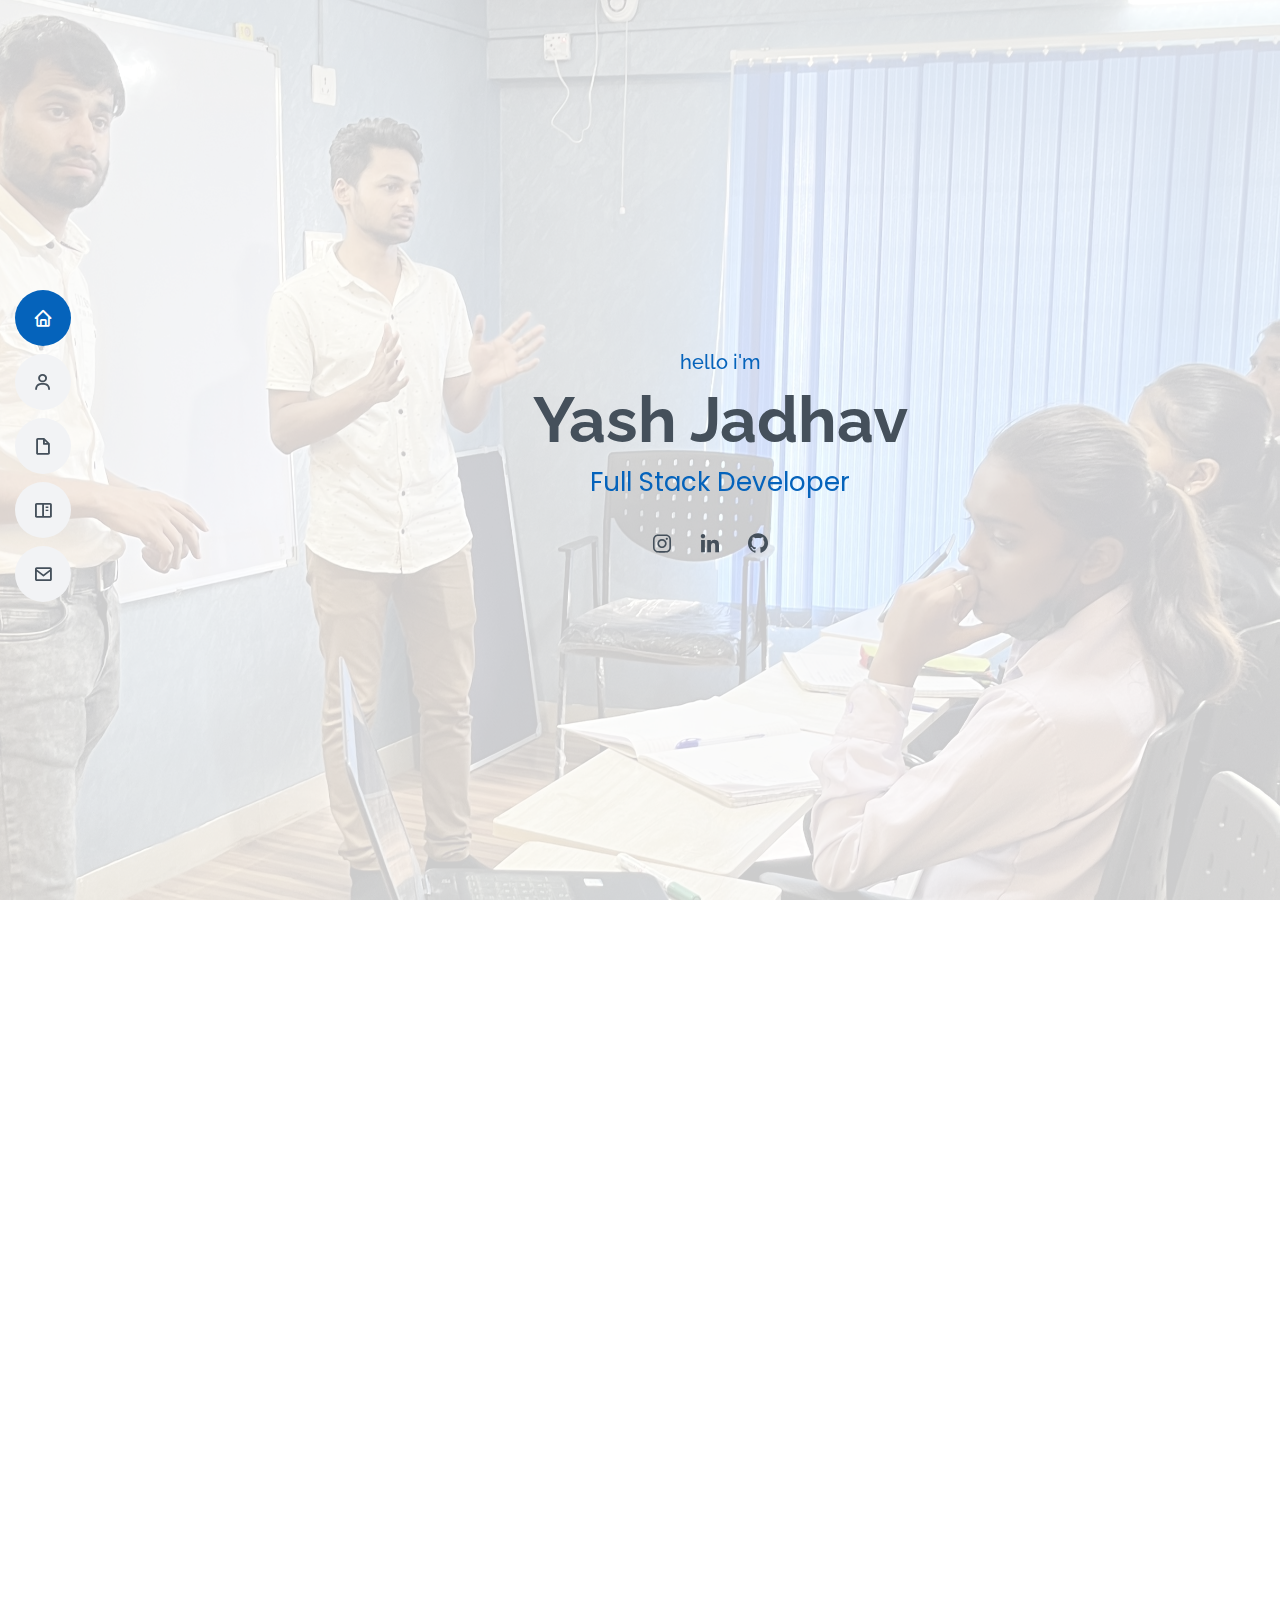
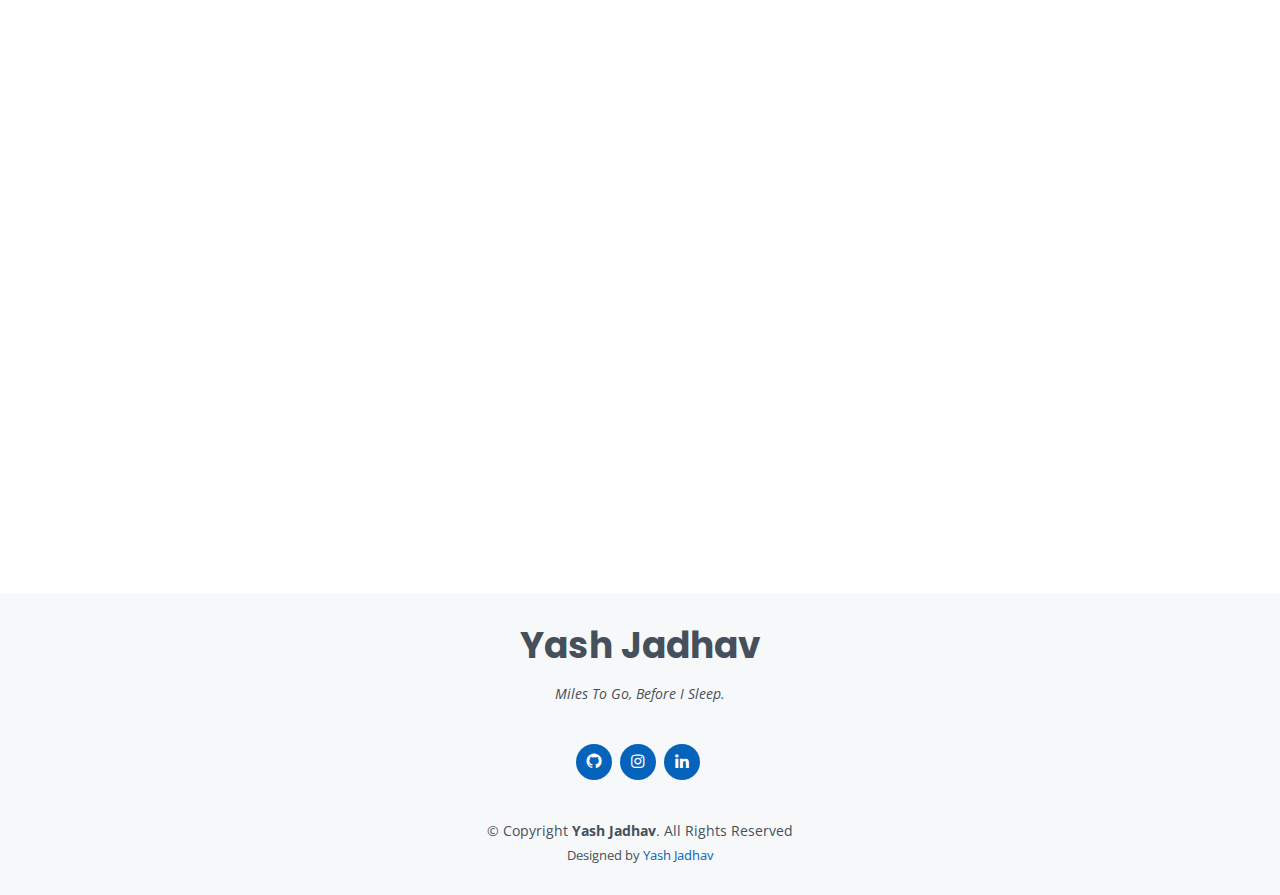
<file: index.html>
<!DOCTYPE html>
<html lang="en">

<head>
  <meta charset="utf-8">
  <meta content="width=device-width, initial-scale=1.0" name="viewport">

  <title>Hiieee</title>
  <meta content="" name="description">
  <meta content="" name="keywords">

  <!-- Favicons -->
  <link href="assets/img/sunicon.png" rel="icon">
  <link href="assets/img/sunicon.png" rel="apple-touch-icon">

  <!-- Google Fonts -->
  <link href="https://fonts.googleapis.com/css?family=Open+Sans:300,300i,400,400i,600,600i,700,700i|Raleway:300,300i,400,400i,500,500i,600,600i,700,700i|Poppins:300,300i,400,400i,500,500i,600,600i,700,700i" rel="stylesheet">

  <!-- Vendor CSS Files -->
  <link href="assets/vendor/aos/aos.css" rel="stylesheet">
  <link href="assets/vendor/bootstrap/css/bootstrap.min.css" rel="stylesheet">
  <link href="assets/vendor/bootstrap-icons/bootstrap-icons.css" rel="stylesheet">
  <link href="assets/vendor/boxicons/css/boxicons.min.css" rel="stylesheet">
  <link href="assets/vendor/glightbox/css/glightbox.min.css" rel="stylesheet">
  <link href="assets/vendor/swiper/swiper-bundle.min.css" rel="stylesheet">

  <!-- Template Main CSS File -->
  <link href="assets/css/style.css" rel="stylesheet">

</head>

<body>

  <!-- ======= Mobile nav toggle button ======= -->
  <!-- <button type="button" class="mobile-nav-toggle d-xl-none"><i class="bi bi-list mobile-nav-toggle"></i></button> -->
  <i class="bi bi-list mobile-nav-toggle d-lg-none"></i>
  <!-- ======= Header ======= -->
  <header id="header" class="d-flex flex-column justify-content-center">

    <nav id="navbar" class="navbar nav-menu">
      <ul>
        <li><a href="#hero" class="nav-link scrollto active"><i class="bx bx-home"></i> <span>Home</span></a></li>
        <li><a href="#about" class="nav-link scrollto"><i class="bx bx-user"></i> <span>About</span></a></li>
        <li><a href="#resume" class="nav-link scrollto"><i class="bx bx-file-blank"></i> <span>Resume</span></a></li>
        <li><a href="#portfolio" class="nav-link scrollto"><i class="bx bx-book-content"></i> <span>Portfolio</span></a></li>
        <!-- <li><a href="#services" class="nav-link scrollto"><i class="bx bx-server"></i> <span>Services</span></a></li> -->
        <li><a href="#contact" class="nav-link scrollto"><i class="bx bx-envelope"></i> <span>Contact</span></a></li>
      </ul>
    </nav><!-- .nav-menu -->

  </header><!-- End Header -->

  <!-- ======= Hero Section ======= -->
  <section id="hero" class="d-flex flex-column justify-content-center text-center">
    <div class="container" data-aos="zoom-in" data-aos-delay="100">
     
      <!-- Hey everyone! I'm an engineering student who loves exploring a ton of cool stuff on the side.👋 -->
      <!-- Ideas • Design • code -->
      <h5  style="color:#0563bb; padding: 10px;">hello i'm</h5>
      <h1>Yash Jadhav</h1>
      <p style="color:#0563bb">Full Stack Developer</p>
  
      <div class="social-links">
        
        <a href="https://www.instagram.com/yashh_jdv/" class="instagram"><i class="bx bxl-instagram"></i></a>
        <a href="https://www.linkedin.com/in/yashhjdv" class="linkedin"><i class="bx bxl-linkedin"></i></a>
        <a href="https://github.com/yashhjdv" class="facebook"><i class="bx bxl-github"></i></a>
      </div>
    </div>
  </section>

  <!-- End Hero -->
  

  <main id="main">

    <!-- <img style="width: 80%; display: flex;
    justify-content: center; padding-top: 5%; " src="assets/img/yash resume.png" alt=""> -->





    <!-- ======= About Section ======= -->
    <section id="about" class="about d-flex align-items-center">
      <div class="container" data-aos="fade-up">
        <div class="section-title">
          <h2>About</h2>
          <!-- <p class="fst-italic">Hey everyone! I'm Yash, an engineering student who loves exploring a ton of cool stuff on the side. 👋</p> -->
        </div>
    
        <div style="width: 80%;" class="row">
          <div class="col-lg-4">
            <img src="assets/img/van2.jpg" class="img-fluid" alt="">
          </div>
          <div class="col-lg-8 pt-4 pt-lg-0 content">
            <!-- <h3>UI/UX Designer &amp; Full Stack Developer.</h3> -->
            <h3>Personal Information</h3>
            <!-- <p class="fst-italic">
              Lorem ipsum dolor sit amet, consectetur adipiscing elit, sed do eiusmod tempor incididunt ut labore et dolore
              magna aliqua.
            </p> -->
            <div class="row">
              <div class="col-lg-6">
                <ul>
                  <li><strong>Birthday :</strong> <span>3 sep 2003</span></li>
                  <li><strong>Age :</strong> <span>30</span></li>
                  <li><strong>Phone :</strong> <span>+919881965331</span></li>
                  <li><strong>City :</strong> <span>pune, Maharashtra</span></li>
                  <li><strong>Degree :</strong> <span>UnderGraduate</span></li>

                </ul>
                <p>
                  I'm a tech enthusiast with versatile coding skills and Proficient in various programming languages.  I am also experienced in Web Development  and digital marketing, I'm pursuing a BE degree, combining technology and creativity to drive successful projects.
                </p>
              </div>
            </div>
          </div>
        </div>
      </div>
    </section>
    <!-- End About Section -->

    <!-- ======= Facts Section ======= -->
    <!-- <section id="facts" class="facts">
      <div class="container" data-aos="fade-up">

        <div class="section-title">
          <h2>Facts</h2>
          <p>Magnam dolores commodi suscipit. Necessitatibus eius consequatur ex aliquid fuga eum quidem. Sit sint consectetur velit. Quisquam quos quisquam cupiditate. Et nemo qui impedit suscipit alias ea. Quia fugiat sit in iste officiis commodi quidem hic quas.</p>
        </div>

        <div class="row">

          <div class="col-lg-3 col-md-6">
            <div class="count-box">
              <i class="bi bi-emoji-smile"></i>
              <span data-purecounter-start="0" data-purecounter-end="232" data-purecounter-duration="1" class="purecounter"></span>
              <p>Happy Clients</p>
            </div>
          </div>

          <div class="col-lg-3 col-md-6 mt-5 mt-md-0">
            <div class="count-box">
              <i class="bi bi-journal-richtext"></i>
              <span data-purecounter-start="0" data-purecounter-end="521" data-purecounter-duration="1" class="purecounter"></span>
              <p>Projects</p>
            </div>
          </div>

          <div class="col-lg-3 col-md-6 mt-5 mt-lg-0">
            <div class="count-box">
              <i class="bi bi-headset"></i>
              <span data-purecounter-start="0" data-purecounter-end="1463" data-purecounter-duration="1" class="purecounter"></span>
              <p>Hours Of Support</p>
            </div>
          </div>

          <div class="col-lg-3 col-md-6 mt-5 mt-lg-0">
            <div class="count-box">
              <i class="bi bi-award"></i>
              <span data-purecounter-start="0" data-purecounter-end="25" data-purecounter-duration="1" class="purecounter"></span>
              <p>Awards</p>
            </div>
          </div>

        </div>

      </div>
    </section>End Facts Section -->

    <!-- ======= Skills Section ======= -->
    <section id="skills" class="skills section-bg">
      <div class="container" data-aos="fade-up">

        <div class="section-title">
          <h2>Skills</h2>
          <p>These are the life skills I aim to improve through exploration. ✨</p>
        </div>

        <div class="row skills-content">

          <div class="col-lg-6">

            <div class="progress">
              <span class="skill">coding<i class="val">65%</i></span>
              <div class="progress-bar-wrap">
                <div class="progress-bar" role="progressbar" aria-valuenow="65" aria-valuemin="0" aria-valuemax="100"></div>
              </div>
            </div>

            <div class="progress">
              <span class="skill">Effective Communication <i class="val">55%</i></span>
              <div class="progress-bar-wrap">
                <div class="progress-bar" role="progressbar" aria-valuenow="55" aria-valuemin="0" aria-valuemax="100"></div>
              </div>
            </div>

            <div class="progress">
              <span class="skill">Time Management<i class="val">70%</i></span>
              <div class="progress-bar-wrap">
                <div class="progress-bar" role="progressbar" aria-valuenow="70" aria-valuemin="0" aria-valuemax="100"></div>
              </div>
            </div>

            <div class="progress">
              <span class="skill">Leadership <i class="val">75%</i></span>
              <div class="progress-bar-wrap">
                <div class="progress-bar" role="progressbar" aria-valuenow="75" aria-valuemin="0" aria-valuemax="100"></div>
              </div>
            </div>

          </div>

          <div class="col-lg-6">

            <div class="progress">
              <span class="skill">Adaptability <i class="val">80%</i></span>
              <div class="progress-bar-wrap">
                <div class="progress-bar" role="progressbar" aria-valuenow="80" aria-valuemin="0" aria-valuemax="100"></div>
              </div>
            </div>

            <div class="progress">
              <span class="skill">Collaboration and Teamwork <i class="val">95%</i></span>
              <div class="progress-bar-wrap">
                <div class="progress-bar" role="progressbar" aria-valuenow="95" aria-valuemin="0" aria-valuemax="100"></div>
              </div>
            </div>

            <div class="progress">
              <span class="skill"> Overall - L I F E -<i class="val">101% Still Empty😗</i></span>
              <div class="progress-bar-wrap">
                <div class="progress-bar" role="progressbar" aria-valuenow="100" aria-valuemin="0" aria-valuemax="100"></div>
              </div>
            </div>

          </div>

        </div>

      </div>
     </section><!--End Skills Section -->

    <!-- ======= Resume Section ======= -->
    <section id="resume" class="resume">
      <div class="container" data-aos="fade-up">

        <div class="section-title">
          <h2>Resume</h2>
          <p>I'm a tech enthusiast with versatile coding skills and Proficient in various programming languages.  I am also experienced in Web Development  and digital marketing, I'm pursuing a BE degree, combining technology and creativity to drive successful projects.</p>
        </div>

        <div class="row">
          <div class="col-lg-6">
            <h3 class="resume-title">summary</h3>
            <div class="resume-item pb-0">
              <h4>Yash Jadhav</h4>
              <p><em>Advanced knowledge in Python, C, C++, and Java. <br>  
                Proficiency in database management using MySQL. <br>
                Expertise in web development languages including HTML, CSS, and JavaScript. <br>
                Skilled in utilizing frameworks such as React and Node.js for development.</em></p>
              <ul>
                <li>Wagholi, pune</li>
                <li>9881965331</li>
                <li>yashj98819@gmail.com</li>
              </ul>
            </div>

            <h3 class="resume-title">Education</h3>
            <div class="resume-item">
              <h4>BE (Electronics & Telecommunications ) | SPPU University</h4>
              <h5>Dec 2021 - present</h5>
              <p><em>Imperial College of Engineering & Research, Pune</em></p>
              <p>Currently a third-year student <br>
                SGPA in First Year : 9.09 <br>
                SGPA in Second Year : 7.73 <br>
                Won multiple electronics and telecommunication projects in PBL</p>
            </div>
            <!-- <div class="resume-item">
              <h4>Bachelor of Fine Arts &amp; Graphic Design</h4>
              <h5>2010 - 2014</h5>
              <p><em>Rochester Institute of Technology, Rochester, NY</em></p>
              <p>Quia nobis sequi est occaecati aut. Repudiandae et iusto quae reiciendis et quis Eius vel ratione eius unde vitae rerum voluptates asperiores voluptatem Earum molestiae consequatur neque etlon sader mart dila</p>
            </div> -->
          </div>
          <div class="col-lg-6">
            <h3 class="resume-title">Professional Experience</h3>
            <div class="resume-item">
              <h4>Digital Marketing Intern </h4>
              <h5>July 2023 - Present</h5>
              <p><em> Cloud Technosoft Solutions </em></p>
              <ul>
                <li>Proficient in SEO strategies and implementation.
                 </li>
                <li> Skilled in social media marketing techniques. </li>
                <!-- <li>Supervise the assessment of all graphic materials in order to ensure quality and accuracy of the design</li>
                <li>Oversee the efficient use of production project budgets ranging from $2,000 - $25,000</li> -->
              </ul>
            </div>
            <div class="resume-item">
              <h4>Web Development | Freelancer</h4>
              <h5>April 2023 - Present</h5>
              <p><em>Stepping Stone Advertising, New York, NY</em></p>
              <ul>
                <li>Front-end developer specializing in website development. </li>
                <li> offering expertise in SEO implementation.</li>
                <li>
                 Also build website for  Roof Paradise (rooftop restaurant)
                Recommended and consulted with clients on the most appropriate graphic design</li>
                <li>Successfully revamped websites for an IT institute Cloud Technosoft solutions </li>
                <li>Also build website for  Roof Paradise (rooftop restaurant)
                Recommended and consulted with clients on the most appropriate graphic design</li>
              </ul>
            </div>
          </div>
        </div>

      </div>
   </section> <!-- End Resume Section -->

    <!-- ======= Portfolio Section ======= -->
    <section id="portfolio" class="portfolio section-bg">
      <div class="container" data-aos="fade-up">

        <div class="section-title">
          <h2>Portfolio</h2>
          <p>Magnam dolores commodi suscipit. Necessitatibus eius consequatur ex aliquid fuga eum quidem. Sit sint consectetur velit. Quisquam quos quisquam cupiditate. Et nemo qui impedit suscipit alias ea. Quia fugiat sit in iste officiis commodi quidem hic quas.</p>
        </div>

        <div class="row">
          <div class="col-lg-12 d-flex justify-content-center" data-aos="fade-up" data-aos-delay="100">
            <ul id="portfolio-flters">
              <li data-filter="*" class="filter-active">All</li>
              <li data-filter=".filter-app">Sketches</li>
              <li data-filter=".filter-card">Card</li>
              <li data-filter=".filter-web">Web</li>
            </ul>
          </div>
        </div>

        <div class="row portfolio-container" data-aos="fade-up" data-aos-delay="200">

          <!-- <div class="col-lg-4 col-md-6 portfolio-item filter-app">
            <div class="portfolio-wrap">
              <img src="assets/img/portfolio1/WhatsApp Image 2023-10-17 at 5.22.15 PM (1).jpeg" class="img-fluid" alt="">
              <div class="portfolio-info">
                <h4>App 1</h4>
                <p>App</p>
                <div class="portfolio-links">
                  <a href="assets/img/portfolio1/WhatsApp Image 2023-10-17 at 5.22.15 PM (1).jpeg" data-gallery="portfolioGallery" class="portfolio-lightbox" title="App 1"><i class="bx bx-plus"></i></a>
                  <a href="portfolio-details.html" class="portfolio-details-lightbox" data-glightbox="type: external" title="Portfolio Details"><i class="bx bx-link"></i></a>
                </div>
              </div>
            </div>
          </div> -->

          <div class="col-lg-4 col-md-6 portfolio-item filter-web">
            <div class="portfolio-wrap">
              <img src="assets/img/portfolio1/WhatsApp Image 2023-10-17 at 5.22.15 PM.jpeg" class="img-fluid" alt="">
              <div class="portfolio-info">
                <h4>Web 3</h4>
                <p>Web</p>
                <div class="portfolio-links">
                  <a href="assets/img/portfolio1/WhatsApp Image 2023-10-17 at 5.22.15 PM.jpeg" data-gallery="portfolioGallery" class="portfolio-lightbox" title="Web 3"><i class="bx bx-plus"></i></a>
                  <a href="portfolio-details.html" class="portfolio-details-lightbox" data-glightbox="type: external" title="Portfolio Details"><i class="bx bx-link"></i></a>
                </div>
              </div>
            </div>
          </div>

          <!-- <div class="col-lg-4 col-md-6 portfolio-item filter-app">
            <div class="portfolio-wrap">
              <img src="assets/img/portfolio1/WhatsApp Image 2023-10-17 at 5.22.16 PM.jpeg" class="img-fluid" alt="">
              <div class="portfolio-info">
                <h4>App 2</h4>
                <p>App</p>
                <div class="portfolio-links">
                  <a href="assets/img/portfolio1/WhatsApp Image 2023-10-17 at 5.22.16 PM.jpeg" data-gallery="portfolioGallery" class="portfolio-lightbox" title="App 2"><i class="bx bx-plus"></i></a>
                  <a href="portfolio-details.html" class="portfolio-details-lightbox" data-glightbox="type: external" title="Portfolio Details"><i class="bx bx-link"></i></a>
                </div>
              </div>
            </div>
          </div>

          <div class="col-lg-4 col-md-6 portfolio-item filter-card">
            <div class="portfolio-wrap">
              <img src="assets/img/portfolio1/WhatsApp Image 2023-10-17 at 5.22.17 PM (1).jpeg" class="img-fluid" alt="">
              <div class="portfolio-info">
                <h4>Card 2</h4>
                <p>Card</p>
                <div class="portfolio-links">
                  <a href="assets/img/portfolio1/WhatsApp Image 2023-10-17 at 5.22.17 PM (1).jpeg" data-gallery="portfolioGallery" class="portfolio-lightbox" title="Card 2"><i class="bx bx-plus"></i></a>
                  <a href="portfolio-details.html" class="portfolio-details-lightbox" data-glightbox="type: external" title="Portfolio Details"><i class="bx bx-link"></i></a>
                </div>
              </div>
            </div>
          </div> -->

          <div class="col-lg-4 col-md-6 portfolio-item filter-web">
            <div class="portfolio-wrap">
              <img src="assets/img/portfolio1/logo.jpg" class="img-fluid" alt="">
              <div class="portfolio-info">
                <h4>Web 2</h4>
                <p>Web</p>
                <div class="portfolio-links">
                  <a href="assets/img/portfolio1/logo.jpg" data-gallery="portfolioGallery" class="portfolio-lightbox" title="Web 2"><i class="bx bx-plus"></i></a>
                  <a href="portfolio-details.html" class="portfolio-details-lightbox" data-glightbox="type: external" title="Portfolio Details"><i class="bx bx-link"></i></a>
                </div>
              </div>
            </div>
          </div>

          <div class="col-lg-4 col-md-6 portfolio-item filter-web">
            <div class="portfolio-wrap">
              <img src="assets/img/Untitled design.png" class="img-fluid" alt="">
              <div class="portfolio-info">
                <h4>Web 2</h4>
                <p>Web</p>
                <div class="portfolio-links">
                  <a href="assets/img/Untitled design.png" data-gallery="portfolioGallery" class="portfolio-lightbox" title="Web 2"><i class="bx bx-plus"></i></a>
                  <a href="portfolio-details.html" class="portfolio-details-lightbox" data-glightbox="type: external" title="Portfolio Details"><i class="bx bx-link"></i></a>
                </div>
              </div>
            </div>
          </div>

          <!-- <div class="col-lg-4 col-md-6 portfolio-item filter-app">
            <div class="portfolio-wrap">
              <img src="assets/img/portfolio1/WhatsApp Image 2023-10-17 at 5.22.17 PM (2).jpeg" class="img-fluid" alt="">
              <div class="portfolio-info">
                <h4>App 3</h4>
                <p>App</p>
                <div class="portfolio-links">
                  <a href="assets/img/portfolio1/WhatsApp Image 2023-10-17 at 5.22.17 PM (2).jpeg" data-gallery="portfolioGallery" class="portfolio-lightbox" title="App 3"><i class="bx bx-plus"></i></a>
                  <a href="portfolio-details.html" class="portfolio-details-lightbox" data-glightbox="type: external" title="Portfolio Details"><i class="bx bx-link"></i></a>
                </div>
              </div>
            </div>
          </div> -->

          <!-- <div class="col-lg-4 col-md-6 portfolio-item filter-card">
            <div class="portfolio-wrap">
              <img src="assets/img/portfolio1/WhatsApp Image 2023-10-17 at 5.22.17 PM.jpeg" class="img-fluid" alt="">
              <div class="portfolio-info">
                <h4>Card 1</h4>
                <p>Card</p>
                <div class="portfolio-links">
                  <a href="assets/img/portfolio1/WhatsApp Image 2023-10-17 at 5.22.17 PM.jpeg" data-gallery="portfolioGallery" class="portfolio-lightbox" title="Card 1"><i class="bx bx-plus"></i></a>
                  <a href="portfolio-details.html" class="portfolio-details-lightbox" data-glightbox="type: external" title="Portfolio Details"><i class="bx bx-link"></i></a>
                </div>
              </div>
            </div>
          </div>

           <div class="col-lg-4 col-md-6 portfolio-item filter-card">
            <div class="portfolio-wrap">
              <img src="assets/img/portfolio1/WhatsApp Image 2023-10-17 at 5.32.59 PM.jpeg" class="img-fluid" alt="">
              <div class="portfolio-info">
                <h4>Card 1</h4>
                <p>Card</p>
                <div class="portfolio-links">
                  <a href="assets/img/portfolio1/WhatsApp Image 2023-10-17 at 5.32.59 PM.jpeg" data-gallery="portfolioGallery" class="portfolio-lightbox" title="Card 1"><i class="bx bx-plus"></i></a>
                  <a href="portfolio-details.html" class="portfolio-details-lightbox" data-glightbox="type: external" title="Portfolio Details"><i class="bx bx-link"></i></a>
                </div>
              </div>
            </div>
          </div>

          <div class="col-lg-4 col-md-6 portfolio-item filter-card">
            <div class="portfolio-wrap">
              <img src="assets/img/portfolio1/WhatsApp Image 2023-10-17 at 5.32.58 PM.jpeg" class="img-fluid" alt="">
              <div class="portfolio-info">
                <h4>Card 3</h4>
                <p>Card</p>
                <div class="portfolio-links">
                  <a href="assets/img/portfolio1/WhatsApp Image 2023-10-17 at 5.32.58 PM.jpeg" data-gallery="portfolioGallery" class="portfolio-lightbox" title="Card 3"><i class="bx bx-plus"></i></a>
                  <a href="portfolio-details.html" class="portfolio-details-lightbox" data-glightbox="type: external" title="Portfolio Details"><i class="bx bx-link"></i></a>
                </div>
              </div>
            </div>
          </div> -->

          

          <!-- <div class="col-lg-4 col-md-6 portfolio-item filter-web">
            <div class="portfolio-wrap">
              <img src="assets/img/portfolio1/WhatsApp Image 2023-10-17 at 5.32.59 PM.jpeg" class="img-fluid" alt="">
              <div class="portfolio-info">
                <h4>Web 3</h4>
                <p>Web</p>
                <div class="portfolio-links">
                  <a href="assets/img/portfolio1/WhatsApp Image 2023-10-17 at 5.32.59 PM.jpeg" data-gallery="portfolioGallery" class="portfolio-lightbox" title="Web 3"><i class="bx bx-plus"></i></a>
                  <a href="portfolio-details.html" class="portfolio-details-lightbox" data-glightbox="type: external" title="Portfolio Details"><i class="bx bx-link"></i></a>
                </div>
              </div>
            </div>
          </div> -->

        </div>

      </div>
    </section><!-- End Portfolio Section -->

    <!-- ======= Services Section ======= -->
    <!-- <section id="services" class="services">
      <div class="container" data-aos="fade-up">

        <div class="section-title">
          <h2>Services</h2>
          <p>Magnam dolores commodi suscipit. Necessitatibus eius consequatur ex aliquid fuga eum quidem. Sit sint consectetur velit. Quisquam quos quisquam cupiditate. Et nemo qui impedit suscipit alias ea. Quia fugiat sit in iste officiis commodi quidem hic quas.</p>
        </div>

        <div class="row">

          <div class="col-lg-4 col-md-6 d-flex align-items-stretch" data-aos="zoom-in" data-aos-delay="100">
            <div class="icon-box iconbox-blue">
              <div class="icon">
                <svg width="100" height="100" viewBox="0 0 600 600" xmlns="http://www.w3.org/2000/svg">
                  <path stroke="none" stroke-width="0" fill="#f5f5f5" d="M300,521.0016835830174C376.1290562159157,517.8887921683347,466.0731472004068,529.7835943286574,510.70327084640275,468.03025145048787C554.3714126377745,407.6079735673963,508.03601936045806,328.9844924480964,491.2728898941984,256.3432110539036C474.5976632858925,184.082847569629,479.9380746630129,96.60480741107993,416.23090153303,58.64404602377083C348.86323505073057,18.502131276798302,261.93793281208167,40.57373210992963,193.5410806939664,78.93577620505333C130.42746243093433,114.334589627462,98.30271207620316,179.96522072025542,76.75703585869454,249.04625023123273C51.97151888228291,328.5150500222984,13.704378332031375,421.85034740162234,66.52175969318436,486.19268352777647C119.04800174914682,550.1803526380478,217.28368757567262,524.383925680826,300,521.0016835830174"></path>
                </svg>
                <i class="bx bxl-dribbble"></i>
              </div>
              <h4><a href="">Lorem Ipsum</a></h4>
              <p>Voluptatum deleniti atque corrupti quos dolores et quas molestias excepturi</p>
            </div>
          </div>

          <div class="col-lg-4 col-md-6 d-flex align-items-stretch mt-4 mt-md-0" data-aos="zoom-in" data-aos-delay="200">
            <div class="icon-box iconbox-orange ">
              <div class="icon">
                <svg width="100" height="100" viewBox="0 0 600 600" xmlns="http://www.w3.org/2000/svg">
                  <path stroke="none" stroke-width="0" fill="#f5f5f5" d="M300,582.0697525312426C382.5290701553225,586.8405444964366,449.9789794690241,525.3245884688669,502.5850820975895,461.55621195738473C556.606425686781,396.0723002908107,615.8543463187945,314.28637112970534,586.6730223649479,234.56875336149918C558.9533121215079,158.8439757836574,454.9685369536778,164.00468322053177,381.49747125262974,130.76875717737553C312.15926192815925,99.40240125094834,248.97055460311594,18.661163978235184,179.8680185752513,50.54337015887873C110.5421016452524,82.52863877960104,119.82277516462835,180.83849132639028,109.12597500060166,256.43424936330496C100.08760227029461,320.3096726198365,92.17705696193138,384.0621239912766,124.79988738764834,439.7174275375508C164.83382741302287,508.01625554203684,220.96474134820875,577.5009287672846,300,582.0697525312426"></path>
                </svg>
                <i class="bx bx-file"></i>
              </div>
              <h4><a href="">Sed Perspiciatis</a></h4>
              <p>Duis aute irure dolor in reprehenderit in voluptate velit esse cillum dolore</p>
            </div>
          </div>

          <div class="col-lg-4 col-md-6 d-flex align-items-stretch mt-4 mt-lg-0" data-aos="zoom-in" data-aos-delay="300">
            <div class="icon-box iconbox-pink">
              <div class="icon">
                <svg width="100" height="100" viewBox="0 0 600 600" xmlns="http://www.w3.org/2000/svg">
                  <path stroke="none" stroke-width="0" fill="#f5f5f5" d="M300,541.5067337569781C382.14930387511276,545.0595476570109,479.8736841581634,548.3450877840088,526.4010558755058,480.5488172755941C571.5218469581645,414.80211281144784,517.5187510058486,332.0715597781072,496.52539010469104,255.14436215662573C477.37192572678356,184.95920475031193,473.57363656557914,105.61284051026155,413.0603344069578,65.22779650032875C343.27470386102294,18.654635553484475,251.2091493199835,5.337323636656869,175.0934190732945,40.62881213300186C97.87086631185822,76.43348514350839,51.98124368387456,156.15599469081315,36.44837278890362,239.84606092416172C21.716077023791087,319.22268207091537,43.775223500013084,401.1760424656574,96.891909868211,461.97329694683043C147.22146801428983,519.5804099606455,223.5754009179313,538.201503339737,300,541.5067337569781"></path>
                </svg>
                <i class="bx bx-tachometer"></i>
              </div>
              <h4><a href="">Magni Dolores</a></h4>
              <p>Excepteur sint occaecat cupidatat non proident, sunt in culpa qui officia</p>
            </div>
          </div>

          <div class="col-lg-4 col-md-6 d-flex align-items-stretch mt-4" data-aos="zoom-in" data-aos-delay="100">
            <div class="icon-box iconbox-yellow">
              <div class="icon">
                <svg width="100" height="100" viewBox="0 0 600 600" xmlns="http://www.w3.org/2000/svg">
                  <path stroke="none" stroke-width="0" fill="#f5f5f5" d="M300,503.46388370962813C374.79870501325706,506.71871716319447,464.8034551963731,527.1746412648533,510.4981551193396,467.86667711651364C555.9287308511215,408.9015244558933,512.6030010748507,327.5744911775523,490.211057578863,256.5855673507754C471.097692560561,195.9906835881958,447.69079081568157,138.11976852964426,395.19560036434837,102.3242989838813C329.3053358748298,57.3949838291264,248.02791733380457,8.279543830951368,175.87071277845988,42.242879143198664C103.41431057327972,76.34704239035025,93.79494320519305,170.9812938413882,81.28167332365135,250.07896920659033C70.17666984294237,320.27484674793965,64.84698225790005,396.69656628748305,111.28512138212992,450.4950937839243C156.20124167950087,502.5303643271138,231.32542653798444,500.4755392045468,300,503.46388370962813"></path>
                </svg>
                <i class="bx bx-layer"></i>
              </div>
              <h4><a href="">Nemo Enim</a></h4>
              <p>At vero eos et accusamus et iusto odio dignissimos ducimus qui blanditiis</p>
            </div>
          </div>

          <div class="col-lg-4 col-md-6 d-flex align-items-stretch mt-4" data-aos="zoom-in" data-aos-delay="200">
            <div class="icon-box iconbox-red">
              <div class="icon">
                <svg width="100" height="100" viewBox="0 0 600 600" xmlns="http://www.w3.org/2000/svg">
                  <path stroke="none" stroke-width="0" fill="#f5f5f5" d="M300,532.3542879108572C369.38199826031484,532.3153073249985,429.10787420159085,491.63046689027357,474.5244479745417,439.17860296908856C522.8885846962883,383.3225815378663,569.1668002868075,314.3205725914397,550.7432151929288,242.7694973846089C532.6665558377875,172.5657663291529,456.2379748765914,142.6223662098291,390.3689995646985,112.34683881706744C326.66090330228417,83.06452184765237,258.84405631176094,53.51806209861945,193.32584062364296,78.48882559362697C121.61183558270385,105.82097193414197,62.805066853699245,167.19869350419734,48.57481801355237,242.6138429142374C34.843463184063346,315.3850353017275,76.69343916112496,383.4422959591041,125.22947124332185,439.3748458443577C170.7312796277747,491.8107796887764,230.57421082200815,532.3932930995766,300,532.3542879108572"></path>
                </svg>
                <i class="bx bx-slideshow"></i>
              </div>
              <h4><a href="">Dele Cardo</a></h4>
              <p>Quis consequatur saepe eligendi voluptatem consequatur dolor consequuntur</p>
            </div>
          </div>

          <div class="col-lg-4 col-md-6 d-flex align-items-stretch mt-4" data-aos="zoom-in" data-aos-delay="300">
            <div class="icon-box iconbox-teal">
              <div class="icon">
                <svg width="100" height="100" viewBox="0 0 600 600" xmlns="http://www.w3.org/2000/svg">
                  <path stroke="none" stroke-width="0" fill="#f5f5f5" d="M300,566.797414625762C385.7384707136149,576.1784315230908,478.7894351017131,552.8928747891023,531.9192734346935,484.94944893311C584.6109503024035,417.5663521118492,582.489472248146,322.67544863468447,553.9536738515405,242.03673114598146C529.1557734026468,171.96086150256528,465.24506316201064,127.66468636344209,395.9583748389544,100.7403814666027C334.2173773831606,76.7482773500951,269.4350130405921,84.62216499799875,207.1952322260088,107.2889140133804C132.92018162631612,134.33871894543012,41.79353780512637,160.00259165414826,22.644507872594943,236.69541883565114C3.319112789854554,314.0945973066697,72.72355303640163,379.243833228382,124.04198916343866,440.3218312028393C172.9286146004772,498.5055451809895,224.45579914871206,558.5317968840102,300,566.797414625762"></path>
                </svg>
                <i class="bx bx-arch"></i>
              </div>
              <h4><a href="">Divera Don</a></h4>
              <p>Modi nostrum vel laborum. Porro fugit error sit minus sapiente sit aspernatur</p>
            </div>
          </div>

        </div>

      </div> 
    </section>-->
    <!-- End Services Section -->

    <!-- ======= Testimonials Section ======= -->
   <!-- End Testimonials Section -->

    <!-- ======= Contact Section ======= -->
    <!-- <section id="contact" class="contact">
      <div class="container" data-aos="fade-up">

        <div class="section-title">
          <h2>Contact</h2>
        </div>

        <div class="row mt-1">

          <div class="col-lg-4">
            <div class="info">
              <div class="address">
                <i class="bi bi-geo-alt"></i>
                <h4>Location:</h4>
                <p>A108 Adam Street, New York, NY 535022</p>
              </div>

              <div class="email">
                <i class="bi bi-envelope"></i>
                <h4>Email:</h4>
                <p>info@example.com</p>
              </div>

              <div class="phone">
                <i class="bi bi-phone"></i>
                <h4>Call:</h4>
                <p>+1 5589 55488 55s</p>
              </div>

            </div>

          </div>

          <div class="col-lg-8 mt-5 mt-lg-0">

            <form action="forms/contact.php" method="post" role="form" class="php-email-form">
              <div class="row">
                <div class="col-md-6 form-group">
                  <input type="text" name="name" class="form-control" id="name" placeholder="Your Name" required>
                </div>
                <div class="col-md-6 form-group mt-3 mt-md-0">
                  <input type="email" class="form-control" name="email" id="email" placeholder="Your Email" required>
                </div>
              </div>
              <div class="form-group mt-3">
                <input type="text" class="form-control" name="subject" id="subject" placeholder="Subject" required>
              </div>
              <div class="form-group mt-3">
                <textarea class="form-control" name="message" rows="5" placeholder="Message" required></textarea>
              </div>
              <div class="my-3">
                <div class="loading">Loading</div>
                <div class="error-message"></div>
                <div class="sent-message">Your message has been sent. Thank you!</div>
              </div>
              <div class="text-center"><button type="submit">Send Message</button></div>
            </form>

          </div>

        </div>

      </div>
    </section>End Contact Section -->

  </main><!-- End #main -->

  <!-- ======= Footer ======= -->
  <footer id="footer">
    <div class="container">
      <h3>Yash Jadhav</h3>
      <p>Miles To Go, Before I Sleep.</p>
      <div class="social-links">
        <!-- <a href="https://kirtishelke.github.io/Portfolio" class="twitter"><i class="bx bxl-twitter"></i></a> -->
        <a href="https://github.com/yashhjdv" class="facebook"><i class="bx bxl-github"></i></a>
        <a href="https://www.instagram.com/yashh_jdv/" class="instagram"><i class="bx bxl-instagram"></i></a>
        <!-- <a href="#" class="google-plus"><i class="bx bxl-skype"></i></a> -->
        <a href="https://www.linkedin.com/in/yashhjdv" class="linkedin"><i class="bx bxl-linkedin"></i></a>
      </div>
      <div class="copyright">
        &copy; Copyright <strong><span>Yash Jadhav</span></strong>. All Rights Reserved
      </div>
      <div class="credits">
        <!-- All the links in the footer should remain intact. -->
        <!-- You can delete the links only if you purchased the pro version. -->
        <!-- Licensing information: [license-url] -->
        <!-- Purchase the pro version with working PHP/AJAX contact form: https://bootstrapmade.com/free-html-bootstrap-template-my-resume/ -->
        Designed by <a href="#">Yash Jadhav</a>
      </div>
    </div>
  </footer><!-- End Footer -->

  <div id="preloader"></div>
  <a href="#" class="back-to-top d-flex align-items-center justify-content-center"><i class="bi bi-arrow-up-short"></i></a>

  <!-- Vendor JS Files -->
  <script src="assets/vendor/purecounter/purecounter_vanilla.js"></script>
  <script src="assets/vendor/aos/aos.js"></script>
  <script src="assets/vendor/bootstrap/js/bootstrap.bundle.min.js"></script>
  <script src="assets/vendor/glightbox/js/glightbox.min.js"></script>
  <script src="assets/vendor/isotope-layout/isotope.pkgd.min.js"></script>
  <script src="assets/vendor/swiper/swiper-bundle.min.js"></script>
  <script src="assets/vendor/typed.js/typed.umd.js"></script>
  <script src="assets/vendor/waypoints/noframework.waypoints.js"></script>
  <script src="assets/vendor/php-email-form/validate.js"></script>

  <!-- Template Main JS File -->
  <script src="assets/js/main.js"></script>

</body>

</html>
</file>
<file: assets/css/style.css>
/**
* Template Name: MyResume
* Updated: Sep 18 2023 with Bootstrap v5.3.2
* Template URL: https://bootstrapmade.com/free-html-bootstrap-template-my-resume/
* Author: BootstrapMade.com
* License: https://bootstrapmade.com/license/
*/

/*--------------------------------------------------------------
# General
--------------------------------------------------------------*/
body {
  font-family: "Open Sans", sans-serif;
  color: #272829;
}

a {
  color: #0563bb;
  text-decoration: none;
}

a:hover {
  color: #067ded;
  text-decoration: none;
}

h1,
h2,
h3,
h4,
h5,
h6 {
  font-family: "Raleway", sans-serif;
}

/*--------------------------------------------------------------
# Back to top button
--------------------------------------------------------------*/
.back-to-top {
  position: fixed;
  visibility: hidden;
  opacity: 0;
  right: 15px;
  bottom: 15px;
  z-index: 996;
  background: #0563bb;
  width: 40px;
  height: 40px;
  border-radius: 50px;
  transition: all 0.4s;
}

.back-to-top i {
  font-size: 28px;
  color: #fff;
  line-height: 0;
}

.back-to-top:hover {
  background: #0678e3;
  color: #fff;
}

.back-to-top.active {
  visibility: visible;
  opacity: 1;
}

/*--------------------------------------------------------------
# Preloader
--------------------------------------------------------------*/
#preloader {
  position: fixed;
  top: 0;
  left: 0;
  right: 0;
  bottom: 0;
  z-index: 9999;
  overflow: hidden;
  background: #fff;
}

#preloader:before {
  content: "";
  position: fixed;
  top: calc(50% - 30px);
  left: calc(50% - 30px);
  border: 6px solid #0563bb;
  border-top-color: #fff;
  border-bottom-color: #fff;
  border-radius: 50%;
  width: 60px;
  height: 60px;
  animation: animate-preloader 1s linear infinite;
}

@keyframes animate-preloader {
  0% {
    transform: rotate(0deg);
  }

  100% {
    transform: rotate(360deg);
  }
}

/*--------------------------------------------------------------
# Disable aos animation delay on mobile devices
--------------------------------------------------------------*/
@media screen and (max-width: 768px) {
  [data-aos-delay] {
    transition-delay: 0 !important;
  }
}

/*--------------------------------------------------------------
# Header
--------------------------------------------------------------*/
#header {
  position: fixed;
  top: 0;
  left: 0;
  bottom: 0;
  z-index: 9997;
  transition: all 0.5s;
  padding: 15px;
  overflow-y: auto;
}

@media (max-width: 991px) {
  #header {
    width: 300px;
    background: #fff;
    border-right: 1px solid #e6e9ec;
    left: -300px;
  }
}

@media (min-width: 991px) {
  #main {
    margin-left: 100px;
  }
}

/*--------------------------------------------------------------
# Navigation Menu
--------------------------------------------------------------*/
/**
* Desktop Navigation 
*/
.nav-menu {
  padding: 0;
  display: block;
}

.nav-menu * {
  margin: 0;
  padding: 0;
  list-style: none;
}

.nav-menu>ul>li {
  position: relative;
  white-space: nowrap;
}

.nav-menu a,
.nav-menu a:focus {
  display: flex;
  align-items: center;
  color: #45505b;
  padding: 10px 18px;
  margin-bottom: 8px;
  transition: 0.3s;
  font-size: 15px;
  border-radius: 50px;
  background: #f2f3f5;
  height: 56px;
  width: 100%;
  overflow: hidden;
  transition: 0.3s;
}

.nav-menu a i,
.nav-menu a:focus i {
  font-size: 20px;
}

.nav-menu a span,
.nav-menu a:focus span {
  padding: 0 5px 0 7px;
  color: #45505b;
}

@media (min-width: 992px) {

  .nav-menu a,
  .nav-menu a:focus {
    width: 56px;
  }

  .nav-menu a span,
  .nav-menu a:focus span {
    display: none;
    color: #fff;
  }
}

.nav-menu a:hover,
.nav-menu .active,
.nav-menu .active:focus,
.nav-menu li:hover>a {
  color: #fff;
  background: #0563bb;
}

.nav-menu a:hover span,
.nav-menu .active span,
.nav-menu .active:focus span,
.nav-menu li:hover>a span {
  color: #fff;
}

.nav-menu a:hover,
.nav-menu li:hover>a {
  width: 100%;
  color: #fff;
}

.nav-menu a:hover span,
.nav-menu li:hover>a span {
  display: block;
}

/**
* Mobile Navigation 
*/
.mobile-nav-toggle {
  position: fixed;
  right: 10px;
  top: 10px;
  z-index: 9998;
  border: 0;
  background: none;
  font-size: 28px;
  transition: all 0.4s;
  outline: none !important;
  line-height: 0;
  cursor: pointer;
  border-radius: 50px;
  padding: 5px;
}

.mobile-nav-toggle i {
  color: #45505b;
}

.mobile-nav-active {
  overflow: hidden;
}

.mobile-nav-active #header {
  left: 0;
}

.mobile-nav-active .mobile-nav-toggle {
  color: #fff;
  background-color: #0563bb;
}

/*--------------------------------------------------------------
# Hero Section
--------------------------------------------------------------*/
#hero {
  width: 100%;
  height: 100vh;
  background: url("../img/IMG1.JPG") top right no-repeat;
  background-size: cover;
  position: relative;
}


@media (min-width: 992px) {
  #hero {
    padding-left: 160px;
  }
}

#hero:before {
  content: "";
  background: rgba(255, 255, 255, 0.8);
  position: absolute;
  bottom: 0;
  top: 0;
  left: 0;
  right: 0;
}

#hero h1 {
  margin: 0;
  font-size: 64px;
  font-weight: 700;
  line-height: 56px;
  color: #45505b;
}

#hero p {
  color: #45505b;
  margin: 15px 0 0 0;
  font-size: 26px;
  font-family: "Poppins", sans-serif;
}

#hero p span {
  color: #0563bb;
  letter-spacing: 1px;
}

#hero .social-links {
  margin-top: 30px;
}

#hero .social-links a {
  font-size: 24px;
  display: inline-block;
  color: #45505b;
  line-height: 1;
  margin-right: 20px;
  transition: 0.3s;
}

#hero .social-links a:hover {
  color: #0563bb;
}

@media (max-width: 992px) {
  #hero {
    text-align: center;
  }

  #hero h1 {
    font-size: 32px;
    line-height: 36px;
  }

  #hero p {
    margin-top: 10px;
    font-size: 20px;
    line-height: 24px;
  }
}

/*--------------------------------------------------------------
# Sections General
--------------------------------------------------------------*/
section {
  padding: 60px 0;
  overflow: hidden;
}

.section-title {
  text-align: center;
  padding-bottom: 30px;
}

.section-title h2 {
  font-size: 32px;
  font-weight: bold;
  text-transform: uppercase;
  margin-bottom: 20px;
  padding-bottom: 20px;
  position: relative;
  color: #45505b;
}

.section-title h2::before {
  content: "";
  position: absolute;
  display: block;
  width: 120px;
  height: 1px;
  background: #ddd;
  bottom: 1px;
  left: calc(50% - 60px);
}

.section-title h2::after {
  content: "";
  position: absolute;
  display: block;
  width: 40px;
  height: 3px;
  background: #0563bb;
  bottom: 0;
  left: calc(50% - 20px);
}

.section-title p {
  margin-bottom: 0;
}

/*--------------------------------------------------------------
# About
--------------------------------------------------------------*/

.about .content h3 {
  font-weight: 700;
  font-size: 26px;
  color: #728394;
}

.about .content ul {
  list-style: none;
  padding: 0;
}

.about .content ul li {
  margin-bottom: 20px;
  display: flex;
  align-items: center;
}

.about .content ul strong {
  margin-right: 10px;
}

.about .content ul i {
  font-size: 16px;
  margin-right: 5px;
  color: #0563bb;
  line-height: 0;
}

.about .content p:last-child {
  margin-bottom: 0;
}

/*--------------------------------------------------------------
# Facts
--------------------------------------------------------------*/
.facts .count-box {
  padding: 30px 30px 25px 30px;
  margin-top: 30px;
  width: 100%;
  position: relative;
  text-align: center;
  background: #fff;
}

.facts .count-box i {
  position: absolute;
  top: -25px;
  left: 50%;
  transform: translateX(-50%);
  font-size: 24px;
  background: #0563bb;
  color: #fff;
  border-radius: 50px;
  display: inline-flex;
  align-items: center;
  justify-content: center;
  width: 48px;
  height: 48px;
}

.facts .count-box span {
  font-size: 36px;
  display: block;
  font-weight: 600;
  color: #011426;
}

.facts .count-box p {
  padding: 0;
  margin: 0;
  font-family: "Raleway", sans-serif;
  font-size: 14px;
}

/*--------------------------------------------------------------
# Akills
--------------------------------------------------------------*/
.skills .progress {
  height: 60px;
  display: block;
  background: none;
  border-radius: 0;
}

.skills .progress .skill {
  padding: 10px 0;
  margin: 0;
  text-transform: uppercase;
  display: block;
  font-weight: 600;
  font-family: "Poppins", sans-serif;
  color: #45505b;
}

.skills .progress .skill .val {
  float: right;
  font-style: normal;
}

.skills .progress-bar-wrap {
  background: #f2f3f5;
}

.skills .progress-bar {
  width: 1px;
  height: 10px;
  transition: 0.9s;
  background-color: #0563bb;
}

/*--------------------------------------------------------------
# Resume
--------------------------------------------------------------*/
.resume .resume-title {
  font-size: 26px;
  font-weight: 700;
  margin-top: 20px;
  margin-bottom: 20px;
  color: #45505b;
}

.resume .resume-item {
  padding: 0 0 20px 20px;
  margin-top: -2px;
  border-left: 2px solid #0563bb;
  position: relative;
}

.resume .resume-item h4 {
  line-height: 18px;
  font-size: 18px;
  font-weight: 600;
  text-transform: uppercase;
  font-family: "Poppins", sans-serif;
  color: #0563bb;
  margin-bottom: 10px;
}

.resume .resume-item h5 {
  font-size: 16px;
  background: #f7f8f9;
  padding: 5px 15px;
  display: inline-block;
  font-weight: 600;
  margin-bottom: 10px;
}

.resume .resume-item ul {
  padding-left: 20px;
}

.resume .resume-item ul li {
  padding-bottom: 10px;
}

.resume .resume-item:last-child {
  padding-bottom: 0;
}

.resume .resume-item::before {
  content: "";
  position: absolute;
  width: 16px;
  height: 16px;
  border-radius: 50px;
  left: -9px;
  top: 0;
  background: #fff;
  border: 2px solid #0563bb;
}

/*--------------------------------------------------------------
# Portfolio
--------------------------------------------------------------*/
.portfolio .portfolio-item {
  margin-bottom: 30px;
}

.portfolio #portfolio-flters {
  padding: 0;
  margin: 0 auto 25px auto;
  list-style: none;
  text-align: center;
  background: #fff;
  border-radius: 50px;
  padding: 2px 15px;
}

.portfolio #portfolio-flters li {
  cursor: pointer;
  display: inline-block;
  padding: 10px 15px;
  font-size: 14px;
  font-weight: 600;
  line-height: 1;
  text-transform: uppercase;
  color: #272829;
  margin-bottom: 5px;
  transition: all 0.3s ease-in-out;
}

.portfolio #portfolio-flters li:hover,
.portfolio #portfolio-flters li.filter-active {
  color: #0563bb;
}

.portfolio #portfolio-flters li:last-child {
  margin-right: 0;
}

.portfolio .portfolio-wrap {
  transition: 0.3s;
  position: relative;
  overflow: hidden;
  z-index: 1;
  background: rgba(69, 80, 91, 0.8);
}

.portfolio .portfolio-wrap::before {
  content: "";
  background: rgba(255, 255, 255, 0.7);
  position: absolute;
  left: 30px;
  right: 30px;
  top: 30px;
  bottom: 30px;
  transition: all ease-in-out 0.3s;
  z-index: 2;
  opacity: 0;
}

.portfolio .portfolio-wrap .portfolio-info {
  opacity: 0;
  position: absolute;
  top: 0;
  left: 0;
  right: 0;
  bottom: 0;
  text-align: center;
  z-index: 3;
  transition: all ease-in-out 0.3s;
  display: flex;
  flex-direction: column;
  justify-content: center;
  align-items: center;
}

.portfolio .portfolio-wrap .portfolio-info::before {
  display: block;
  content: "";
  width: 48px;
  height: 48px;
  position: absolute;
  top: 35px;
  left: 35px;
  border-top: 3px solid #d7dce1;
  border-left: 3px solid #d7dce1;
  transition: all 0.5s ease 0s;
  z-index: 9994;
}

.portfolio .portfolio-wrap .portfolio-info::after {
  display: block;
  content: "";
  width: 48px;
  height: 48px;
  position: absolute;
  bottom: 35px;
  right: 35px;
  border-bottom: 3px solid #d7dce1;
  border-right: 3px solid #d7dce1;
  transition: all 0.5s ease 0s;
  z-index: 9994;
}

.portfolio .portfolio-wrap .portfolio-info h4 {
  font-size: 20px;
  color: #45505b;
  font-weight: 600;
}

.portfolio .portfolio-wrap .portfolio-info p {
  color: #45505b;
  font-size: 14px;
  text-transform: uppercase;
  padding: 0;
  margin: 0;
}

.portfolio .portfolio-wrap .portfolio-links {
  text-align: center;
  z-index: 4;
}

.portfolio .portfolio-wrap .portfolio-links a {
  color: #45505b;
  margin: 0 2px;
  font-size: 28px;
  display: inline-block;
  transition: 0.3s;
}

.portfolio .portfolio-wrap .portfolio-links a:hover {
  color: #148af9;
}

.portfolio .portfolio-wrap:hover::before {
  top: 0;
  left: 0;
  right: 0;
  bottom: 0;
  opacity: 1;
}

.portfolio .portfolio-wrap:hover .portfolio-info {
  opacity: 1;
}

.portfolio .portfolio-wrap:hover .portfolio-info::before {
  top: 15px;
  left: 15px;
}

.portfolio .portfolio-wrap:hover .portfolio-info::after {
  bottom: 15px;
  right: 15px;
}

/*--------------------------------------------------------------
# Portfolio Details
--------------------------------------------------------------*/
.portfolio-details {
  padding-top: 40px;
}

.portfolio-details .portfolio-details-slider img {
  width: 100%;
}

.portfolio-details .portfolio-details-slider .swiper-pagination {
  margin-top: 20px;
  position: relative;
}

.portfolio-details .portfolio-details-slider .swiper-pagination .swiper-pagination-bullet {
  width: 12px;
  height: 12px;
  background-color: #fff;
  opacity: 1;
  border: 1px solid #0563bb;
}

.portfolio-details .portfolio-details-slider .swiper-pagination .swiper-pagination-bullet-active {
  background-color: #0563bb;
}

.portfolio-details .portfolio-info {
  padding: 30px;
  box-shadow: 0px 0 30px rgba(69, 80, 91, 0.08);
}

.portfolio-details .portfolio-info h3 {
  font-size: 22px;
  font-weight: 700;
  margin-bottom: 20px;
  padding-bottom: 20px;
  border-bottom: 1px solid #eee;
}

.portfolio-details .portfolio-info ul {
  list-style: none;
  padding: 0;
  font-size: 15px;
}

.portfolio-details .portfolio-info ul li+li {
  margin-top: 10px;
}

.portfolio-details .portfolio-description {
  padding-top: 30px;
}

.portfolio-details .portfolio-description h2 {
  font-size: 26px;
  font-weight: 700;
  margin-bottom: 20px;
}

.portfolio-details .portfolio-description p {
  padding: 0;
}

/*--------------------------------------------------------------
# Services
--------------------------------------------------------------*/
.services .icon-box {
  text-align: center;
  padding: 70px 20px 80px 20px;
  transition: all ease-in-out 0.3s;
  background: #fff;
  box-shadow: 0px 5px 90px 0px rgba(110, 123, 131, 0.05);
}

.services .icon-box .icon {
  margin: 0 auto;
  width: 100px;
  height: 100px;
  display: flex;
  align-items: center;
  justify-content: center;
  transition: ease-in-out 0.3s;
  position: relative;
}

.services .icon-box .icon i {
  font-size: 36px;
  transition: 0.5s;
  position: relative;
}

.services .icon-box .icon svg {
  position: absolute;
  top: 0;
  left: 0;
}

.services .icon-box .icon svg path {
  transition: 0.5s;
  fill: #f5f5f5;
}

.services .icon-box h4 {
  font-weight: 600;
  margin: 10px 0 15px 0;
  font-size: 22px;
}

.services .icon-box h4 a {
  color: #45505b;
  transition: ease-in-out 0.3s;
}

.services .icon-box p {
  line-height: 24px;
  font-size: 14px;
  margin-bottom: 0;
}

.services .icon-box:hover {
  border-color: #fff;
  box-shadow: 0px 0 35px 0 rgba(0, 0, 0, 0.08);
}

.services .iconbox-blue i {
  color: #47aeff;
}

.services .iconbox-blue:hover .icon i {
  color: #fff;
}

.services .iconbox-blue:hover .icon path {
  fill: #47aeff;
}

.services .iconbox-orange i {
  color: #ffa76e;
}

.services .iconbox-orange:hover .icon i {
  color: #fff;
}

.services .iconbox-orange:hover .icon path {
  fill: #ffa76e;
}

.services .iconbox-pink i {
  color: #e80368;
}

.services .iconbox-pink:hover .icon i {
  color: #fff;
}

.services .iconbox-pink:hover .icon path {
  fill: #e80368;
}

.services .iconbox-yellow i {
  color: #ffbb2c;
}

.services .iconbox-yellow:hover .icon i {
  color: #fff;
}

.services .iconbox-yellow:hover .icon path {
  fill: #ffbb2c;
}

.services .iconbox-red i {
  color: #ff5828;
}

.services .iconbox-red:hover .icon i {
  color: #fff;
}

.services .iconbox-red:hover .icon path {
  fill: #ff5828;
}

.services .iconbox-teal i {
  color: #11dbcf;
}

.services .iconbox-teal:hover .icon i {
  color: #fff;
}

.services .iconbox-teal:hover .icon path {
  fill: #11dbcf;
}

/*--------------------------------------------------------------
# Testimonials
--------------------------------------------------------------*/
.testimonials .section-header {
  margin-bottom: 40px;
}

.testimonials .testimonials-carousel,
.testimonials .testimonials-slider {
  overflow: hidden;
}

.testimonials .testimonial-item {
  text-align: center;
}

.testimonials .testimonial-item .testimonial-img {
  width: 120px;
  border-radius: 50%;
  border: 4px solid #fff;
  margin: 0 auto;
}

.testimonials .testimonial-item h3 {
  font-size: 20px;
  font-weight: bold;
  margin: 10px 0 5px 0;
  color: #111;
}

.testimonials .testimonial-item h4 {
  font-size: 14px;
  color: #999;
  margin: 0 0 15px 0;
}

.testimonials .testimonial-item .quote-icon-left,
.testimonials .testimonial-item .quote-icon-right {
  color: #90c8fc;
  font-size: 26px;
}

.testimonials .testimonial-item .quote-icon-left {
  display: inline-block;
  left: -5px;
  position: relative;
}

.testimonials .testimonial-item .quote-icon-right {
  display: inline-block;
  right: -5px;
  position: relative;
  top: 10px;
}

.testimonials .testimonial-item p {
  font-style: italic;
  margin: 0 auto 15px auto;
}

.testimonials .swiper-pagination {
  margin-top: 20px;
  position: relative;
}

.testimonials .swiper-pagination .swiper-pagination-bullet {
  width: 12px;
  height: 12px;
  background-color: #fff;
  opacity: 1;
  border: 1px solid #0563bb;
}

.testimonials .swiper-pagination .swiper-pagination-bullet-active {
  background-color: #0563bb;
}

@media (min-width: 992px) {
  .testimonials .testimonial-item p {
    width: 80%;
  }
}

/*--------------------------------------------------------------
# Contact
--------------------------------------------------------------*/
.contact .info {
  width: 100%;
  background: #fff;
}

.contact .info i {
  font-size: 20px;
  color: #0563bb;
  float: left;
  width: 44px;
  height: 44px;
  background: #eef7ff;
  display: flex;
  justify-content: center;
  align-items: center;
  border-radius: 50px;
  transition: all 0.3s ease-in-out;
}

.contact .info h4 {
  padding: 0 0 0 60px;
  font-size: 22px;
  font-weight: 600;
  margin-bottom: 5px;
  color: #45505b;
}

.contact .info p {
  padding: 0 0 0 60px;
  margin-bottom: 0;
  font-size: 14px;
  color: #728394;
}

.contact .info .email,
.contact .info .phone {
  margin-top: 40px;
}

.contact .info .email:hover i,
.contact .info .address:hover i,
.contact .info .phone:hover i {
  background: #0563bb;
  color: #fff;
}

.contact .php-email-form {
  width: 100%;
  background: #fff;
}

.contact .php-email-form .form-group {
  padding-bottom: 8px;
}

.contact .php-email-form .error-message {
  display: none;
  color: #fff;
  background: #ed3c0d;
  text-align: left;
  padding: 15px;
  font-weight: 600;
}

.contact .php-email-form .error-message br+br {
  margin-top: 25px;
}

.contact .php-email-form .sent-message {
  display: none;
  color: #fff;
  background: #18d26e;
  text-align: center;
  padding: 15px;
  font-weight: 600;
}

.contact .php-email-form .loading {
  display: none;
  background: #fff;
  text-align: center;
  padding: 15px;
}

.contact .php-email-form .loading:before {
  content: "";
  display: inline-block;
  border-radius: 50%;
  width: 24px;
  height: 24px;
  margin: 0 10px -6px 0;
  border: 3px solid #18d26e;
  border-top-color: #eee;
  animation: animate-loading 1s linear infinite;
}

.contact .php-email-form input,
.contact .php-email-form textarea {
  border-radius: 4px;
  box-shadow: none;
  font-size: 14px;
}

.contact .php-email-form input[type=text],
.contact .php-email-form input[type=email] {
  height: 44px;
}

.contact .php-email-form textarea {
  padding: 10px 12px;
}

.contact .php-email-form button[type=submit] {
  background: #0563bb;
  border: 0;
  padding: 10px 35px;
  color: #fff;
  transition: 0.4s;
  border-radius: 50px;
}

.contact .php-email-form button[type=submit]:hover {
  background: #0678e3;
}

@keyframes animate-loading {
  0% {
    transform: rotate(0deg);
  }

  100% {
    transform: rotate(360deg);
  }
}

/*--------------------------------------------------------------
# Footer
--------------------------------------------------------------*/
#footer {
  background: #f7f8f9;
  color: #45505b;
  font-size: 14px;
  text-align: center;
  padding: 30px 0;
}

#footer h3 {
  font-size: 36px;
  font-weight: 700;
  position: relative;
  font-family: "Poppins", sans-serif;
  padding: 0;
  margin: 0 0 15px 0;
}

#footer p {
  font-size: 15;
  font-style: italic;
  padding: 0;
  margin: 0 0 40px 0;
}

#footer .social-links {
  margin: 0 0 40px 0;
}

#footer .social-links a {
  font-size: 18px;
  display: inline-block;
  background: #0563bb;
  color: #fff;
  line-height: 1;
  padding: 8px 0;
  margin-right: 4px;
  border-radius: 50%;
  text-align: center;
  width: 36px;
  height: 36px;
  transition: 0.3s;
}

#footer .social-links a:hover {
  background: #0678e3;
  color: #fff;
  text-decoration: none;
}

#footer .copyright {
  margin: 0 0 5px 0;
}

#footer .credits {
  font-size: 13px;
}


#yash{
  color: #0563bb;
}
</file>
